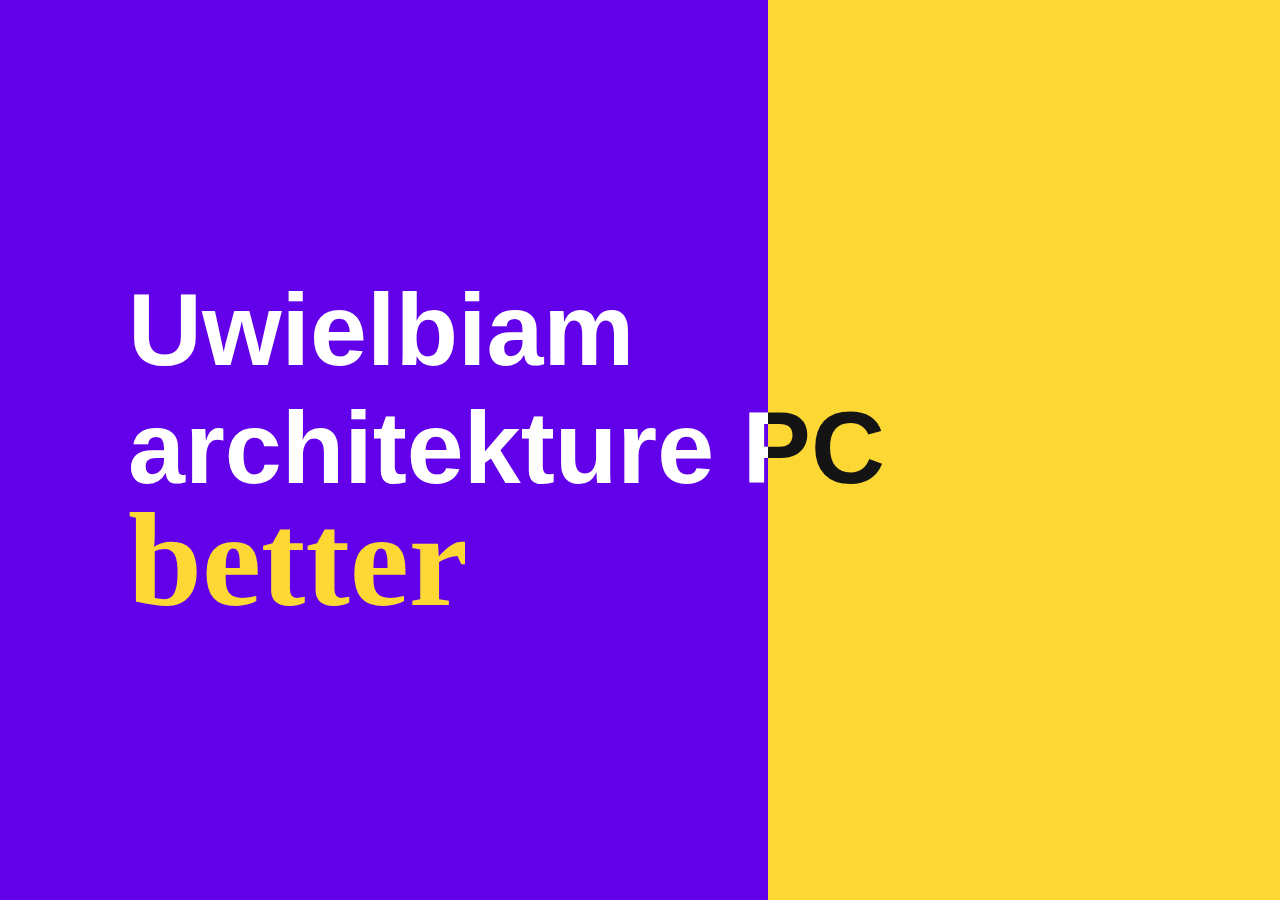
<file: index.html>
<!DOCTYPE html>
<html lang="en">
<head>
    <meta charset="UTF-8">
    <meta http-equiv="X-UA-Compatible" content="IE=edge">
    <meta name="viewport" content="width=device-width, initial-scale=1.0">
    <link rel="stylesheet" type="text/css" href="style.css" media="screen" />
    <title>Nowa nazwa</title>
</head>
<body>
    <div id="left-side" class="side">
        <h2 class="title">
          Uwielbiam architekture PC
          <span class="fancy">better</span>      
        </h2>
      </div>
      <div id="right-side" class="side">
        <h2 class="title">
          Uwielbiam architekture PC 
          <span class="fancy">better</span>     
        </h2>
      </div>


      <script type="text/javascript" src="script.js"/>
</body>
</html>
</file>
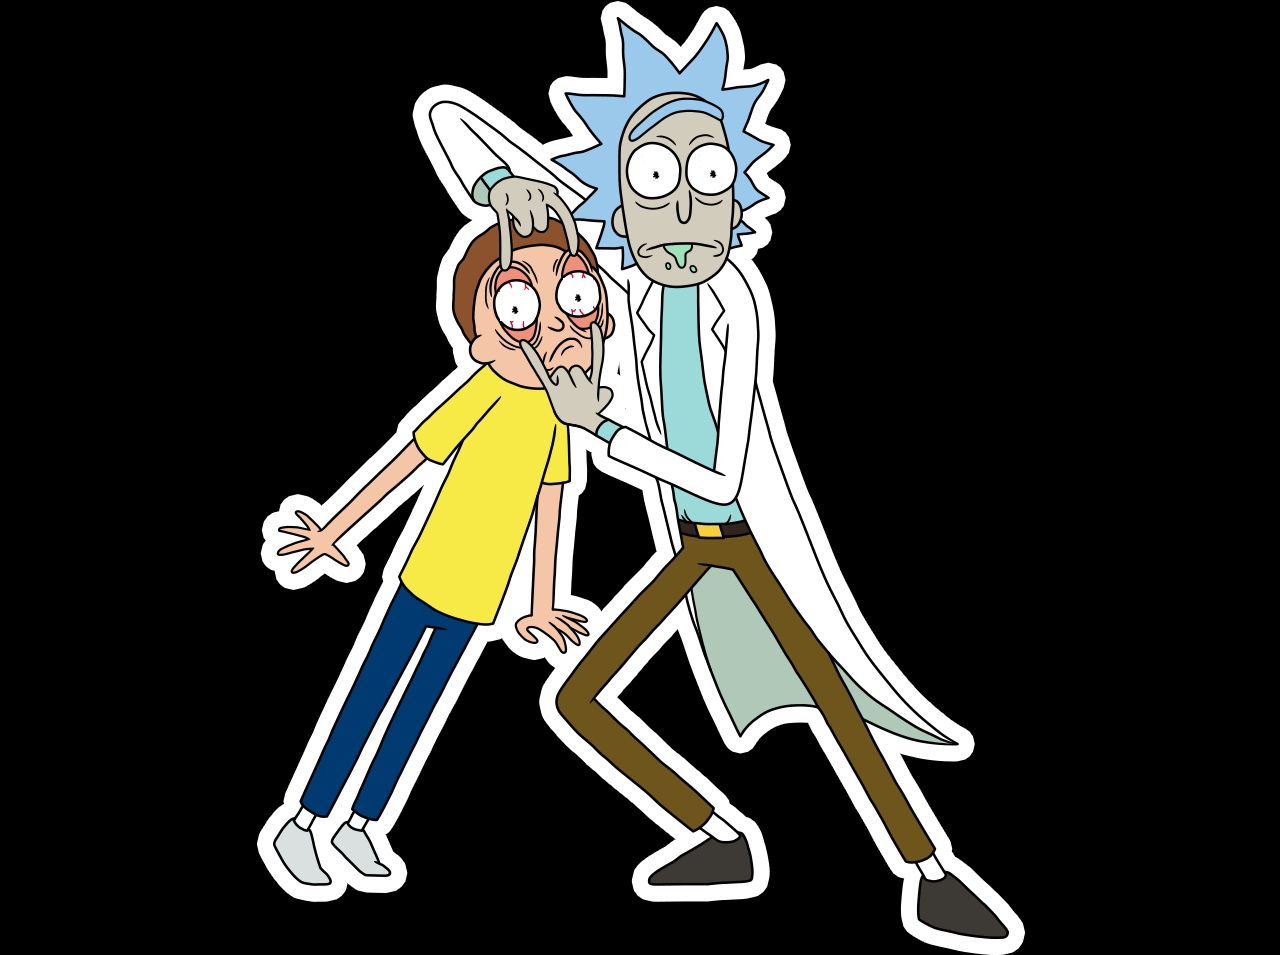
<file: pages/podstrona.html>
<!DOCTYPE html>
<html lang="en">
<head>
    <meta charset="UTF-8">
    <meta http-equiv="X-UA-Compatible" content="IE=edge">
    <meta name="viewport" content="width=device-width, initial-scale=1.0">
    <link rel="stylesheet" href="style.css" type="text/css">
    <title>Document</title>
</head>
<body>
    <main>
        <img alt="the funniest ogór I have ever seen" id="anchor" src="../assets/rick-and-morty.png"/>
        <div id="eyes">
			<img class="eye" src="/assets/eye.png" style="top: -200px; right: 47px;">
			<img class="eye" src="/assets/eye.png" style="top: -188px; right: 110px;">
			<img class="eye" src="/assets/eye.png" style="top: -323px; right: -31px;">
			<img class="eye" src="/assets/eye.png" style="top: -324px; right: -88px">

        </div>
    </main>
    <script type="text/javascript" src="script.js" />
</body>
</html>
</file>
<file: style.css>
:root {
    --dark: rgb(20, 20, 20);
    --yellow: rgb(253, 216, 53);
    --blue: rgb(98, 0, 234);
  
    --c1: rgb(38, 70, 83);
    --c2: rgb(42, 157, 143);
  
    --left-color: var(--blue);
    --right-color: var(--yellow);
  }
  
  body {
    background-color: var(--dark);
    margin: 0px;
    cursor: pointer;
  }
  
  .side {
    display: grid;
    height: 100vh;
    overflow: hidden;
    place-items: center;
    position: absolute;
    width: 100%;
  }
  
  .side .title {
    font-family: "Rubik", sans-serif;
    font-size: 8vw;
    margin: 0px 10vw;
    width: 80vw;
  }
  
  .side .fancy {
    font-family: "Lobster", cursive;
    font-size: 1.3em;
    line-height: 0.8em;
  }
  
  #left-side {
    background-color: var(--left-color);
    width: 60%;
    z-index: 2;
  }
  
  #left-side .title {
    color: white;
  }
  
  #left-side .fancy {
    color: var(--right-color);
  }
  
  #right-side {
    background-color: var(--right-color);
  }
  
  #right-side .title {
    color: var(--dark);
  }
  
  #right-side .fancy {
    color: white;
  }
</file>
<file: pages/style.css>
body {
    background-color: #000;
    color: #fff;
    padding: 0;
    margin: 0;
}

main {
    display: grid;
    place-items: center;
    min-height: 100vh;
    position: relative;
}

#eyes, #eyes img {
    position: absolute;
}
</file>
